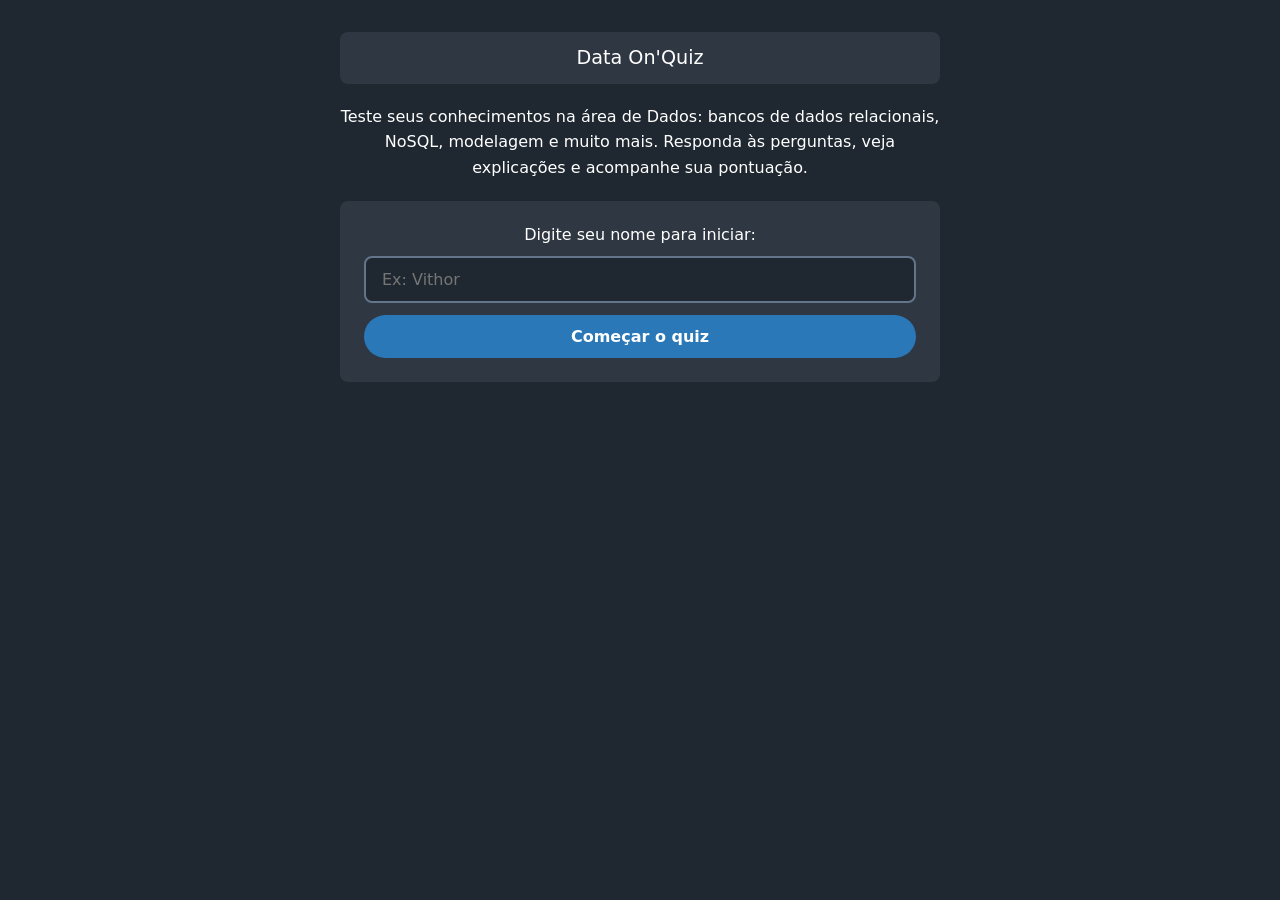
<file: index.html>
<!DOCTYPE html>
<html lang="pt-BR">
<head>
  <meta charset="UTF-8">
  <meta name="viewport" content="width=device-width, initial-scale=1.0">
  <title>Home - Data On'Quiz</title>
  <link rel="stylesheet" href="style.css">
</head>
<body>
  <main>
    <h1>Data On'Quiz</h1>
    <p class="descricao">Teste seus conhecimentos na área de Dados: bancos de dados relacionais, NoSQL, modelagem e muito mais. Responda às perguntas, veja explicações e acompanhe sua pontuação.</p>
    
    <form id="formInicio" class="form-inicio">
      <label for="nomeJogador" class="label-nome">Digite seu nome para iniciar:</label>
      <input type="text" id="nomeJogador" class="input-nome" placeholder="Ex: Vithor" required>
      <button type="submit" class="botao">Começar o quiz</button>
    </form>
  </main>

  <script>
    document.getElementById('formInicio').addEventListener('submit', (e) => {
      e.preventDefault();
      const nome = document.getElementById('nomeJogador').value.trim();
      if (nome) {
        sessionStorage.setItem('nomeJogador', nome);
        window.location.href = 'quiz.html';
      }
    });
  </script>
</body>
</html>
</file>
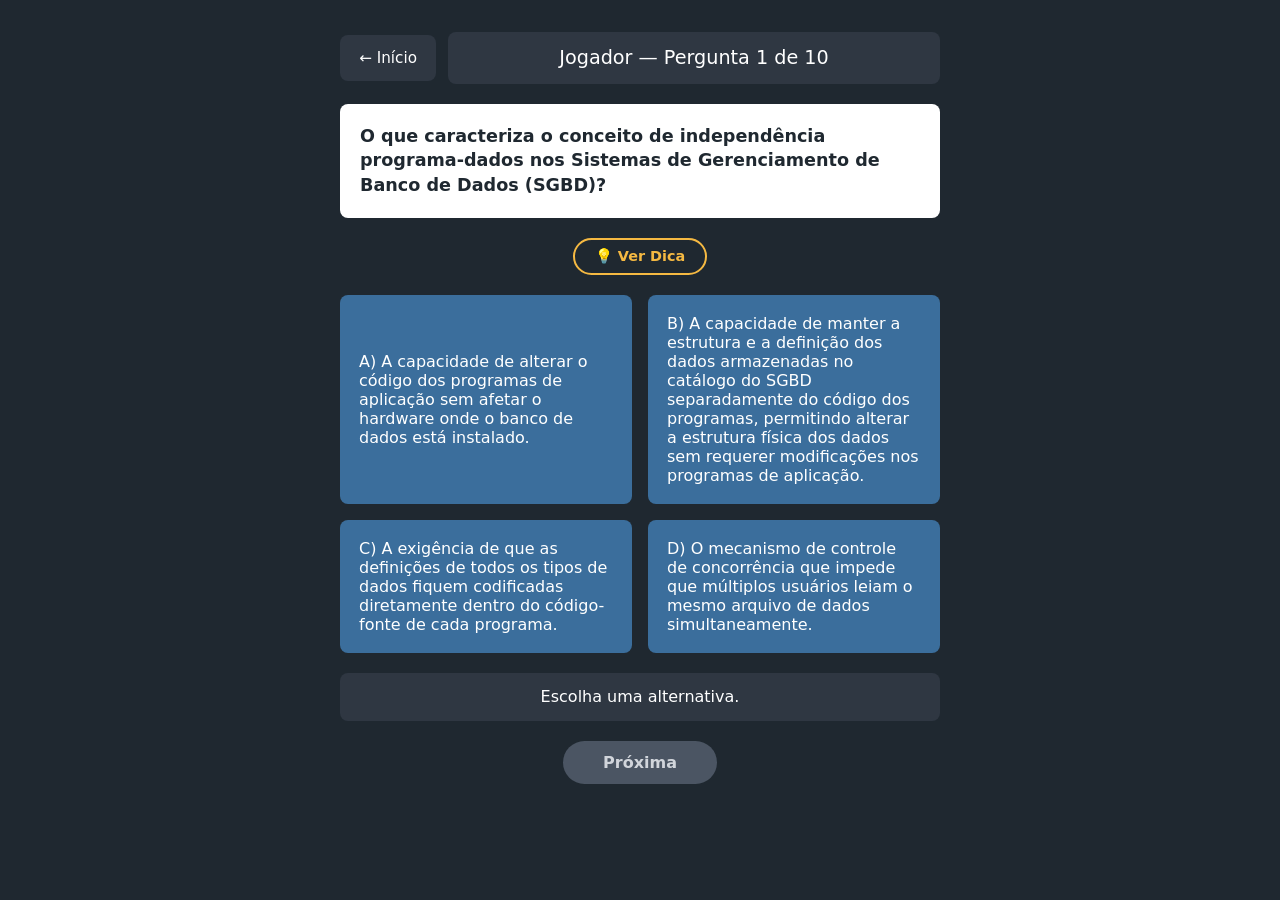
<file: quiz.html>
<!DOCTYPE html>
<html lang="pt-BR">
<head>
  <meta charset="UTF-8">
  <meta name="viewport" content="width=device-width, initial-scale=1.0">
  <title>Jogo - Data On'Quiz</title>
  <link rel="stylesheet" href="style.css">
  <script src="script.js" defer></script>
</head>
<body>
  <main>
    <div class="topo-quiz">
      <a href="index.html" class="botao-voltar">← Início</a>
      <p id="posicao">Carregando...</p>
    </div>

    <div id="card">
      <h2 id="pergunta"></h2>
    </div>

    <div id="area-dica">
      <button id="btn-dica" type="button" class="botao-dica">💡 Ver Dica</button>
      <p id="texto-dica" class="texto-dica escondido"></p>
    </div>

    <ul id="opcoes"></ul>

    <div id="feedback" role="status" aria-live="polite"></div>
    
    <div id="area-ranking" class="escondido">
      <h3>Ranking geral</h3>
      <ol id="lista-ranking"></ol>
    </div>

    <div id="acoes">
      <button id="proximo" type="button" disabled>Próxima</button>
    </div>
  </main>
</body>
</html>
</file>
<file: style.css>
* {
  box-sizing: border-box;
  margin: 0;
  padding: 0;
}

:root {
  --fundo: #1f2830;
  --barra: #2f3742;
  --texto: #ffffff;
  --texto-escuro: #1f2830;
  --opcao: #3b6e9c;
  --opcao-hover: #4a82b4;
  --acerto: #46c035;
  --erro: #c0392b;
  --botao: #2a78b8;
  --botao-hover: #3a8bd0;
  --foco: #f5b942;
}

html, body { height: 100%; }

body {
  font-family: system-ui, sans-serif;
  color: var(--texto);
  background: var(--fundo);
  padding: 2rem 1rem;
}

main {
  max-width: 600px;
  margin: 0 auto;
  display: grid;
  gap: 1.25rem;
}

h1, h2, p, button, a { overflow-wrap: anywhere; }
img { max-width: 100%; }

#posicao,
h1 {
  background: var(--barra);
  border-radius: 8px;
  padding: 0.9rem 1rem;
  text-align: center;
  font-size: 1.2rem;
  font-weight: 500;
}

#card {
  background: #fff;
  color: var(--texto-escuro);
  border-radius: 8px;
  padding: 1.25rem;
}

#card h2 { font-size: 1.1rem; line-height: 1.4; }

#card .tema {
  color: #4b5563;
  font-size: 0.9rem;
  margin-bottom: 0.5rem;
}

#opcoes {
  list-style: none;
  display: grid;
  grid-template-columns: 1fr 1fr;
  gap: 1rem;
}

.opcao {
  width: 100%;
  height: 100%;
  min-height: 3.5rem;
  padding: 1rem;
  background: var(--opcao);
  color: var(--texto);
  border: 3px solid transparent;
  border-radius: 8px;
  font: inherit;
  text-align: left;
  cursor: pointer;
}

.opcao:hover { background: var(--opcao-hover); }

.opcao.correta {
  background: var(--acerto);
  color: #0f2a0a;
  border-color: #fff;
  font-weight: 600;
}

.opcao.errada {
  background: var(--erro);
  border-color: #fff;
}

.opcao:disabled { cursor: default; }


#feedback {
  background: var(--barra);
  border-radius: 8px;
  padding: 0.9rem 1rem;
  text-align: center;
  min-height: 3rem;
}

#feedback.acerto { color: var(--acerto); }
#feedback.erro   { color: #ff8f84; }
#acoes { display: flex; justify-content: center; }

button#proximo,
.botao {
  display: inline-block;
  padding: 0.75rem 2.5rem;
  background: var(--botao);
  color: var(--texto);
  border: none;
  border-radius: 999px;
  font: inherit;
  font-weight: 600;
  text-decoration: none;
  text-align: center;
  cursor: pointer;
}

button#proximo:hover,
.botao:hover { background: var(--botao-hover); }

button#proximo:disabled {
  background: #4b5563;
  color: #d1d5db;
  cursor: not-allowed;
}

.descricao { line-height: 1.6; text-align: center; }
.botao { justify-self: center; }

:focus-visible {
  outline: 3px solid var(--foco);
  outline-offset: 3px;
}

@media (max-width: 560px) {
  #opcoes { grid-template-columns: 1fr; }
}

#feedback p { margin: 0; }
#feedback .status { font-weight: 600; }
#feedback.acerto .status { color: var(--acerto); }
#feedback.erro .status { color: #ff8f84; }
#feedback .explicacao { margin-top: 0.5rem; line-height: 1.5; }
#feedback .fonte { margin-top: 0.5rem; font-size: 0.85rem; color: #cbd5e1; }
#feedback.acerto, #feedback.erro { color: var(--texto); }

#area-dica {
  text-align: center;
}

.botao-dica {
  background: transparent;
  border: 2px solid var(--foco);
  color: var(--foco);
  padding: 0.5rem 1.25rem;
  border-radius: 999px;
  font: inherit;
  font-size: 0.9rem;
  font-weight: 600;
  cursor: pointer;
  transition: background 0.2s, color 0.2s;
}

.botao-dica:hover:not(:disabled) {
  background: var(--foco);
  color: var(--texto-escuro);
}

.botao-dica:disabled {
  opacity: 0.5;
  cursor: not-allowed;
}

.texto-dica {
  margin-top: 0.6rem;
  font-size: 0.95rem;
  color: #e2e8f0;
  background: var(--barra);
  padding: 0.75rem 1rem;
  border-radius: 8px;
  border-left: 4px solid var(--foco);
  text-align: left;
  line-height: 1.4;
}

.escondido {
  display: none !important;
}

.topo-quiz {
  display: flex;
  align-items: center;
  gap: 0.75rem;
}

.topo-quiz #posicao {
  flex: 1;
}

.botao-voltar {
  background: var(--barra);
  color: var(--texto);
  text-decoration: none;
  padding: 0.9rem 1.2rem;
  border-radius: 8px;
  font-size: 0.95rem;
  font-weight: 500;
  transition: background 0.2s;
  white-space: nowrap;
}

.botao-voltar:hover {
  background: var(--opcao-hover);
}

#area-ranking {
  background: var(--barra);
  border-radius: 8px;
  padding: 1.25rem;
  text-align: center;
}

#area-ranking h3 {
  font-size: 1.1rem;
  margin-bottom: 0.8rem;
  color: var(--foco);
}

#lista-ranking {
  list-style-position: inside;
  display: flex;
  flex-direction: column;
  gap: 0.4rem;
  font-size: 1rem;
}

#lista-ranking li {
  background: var(--fundo);
  padding: 0.5rem 1rem;
  border-radius: 6px;
}

#feedback .fonte a {
  color: #93c5fd;
  text-decoration: underline;
}

#feedback .fonte a:hover {
  color: #bfdbfe;
}

.form-inicio {
  display: flex;
  flex-direction: column;
  gap: 0.75rem;
  background: var(--barra);
  padding: 1.5rem;
  border-radius: 8px;
}

.label-nome {
  font-weight: 500;
  text-align: center;
}

.input-nome {
  padding: 0.75rem 1rem;
  border-radius: 8px;
  border: 2px solid #64748b;
  background: var(--fundo);
  color: var(--texto);
  font: inherit;
}

.input-nome:focus {
  border-color: var(--foco);
}

:root {
  --fundo: #1f2830;
  --barra: #2f3742;
  --texto: #ffffff;
  --texto-escuro: #1f2830;
  --opcao: #3b6e9c;
  --opcao-hover: #315d85; 
  --acerto: #46c035;
  --erro: #c0392b;
  --botao: #2a78b8;
  --botao-hover: #226296; 
  --foco: #f5b942;
}

html, body {
  height: 100%;
  overflow-x: hidden;
}
</file>
